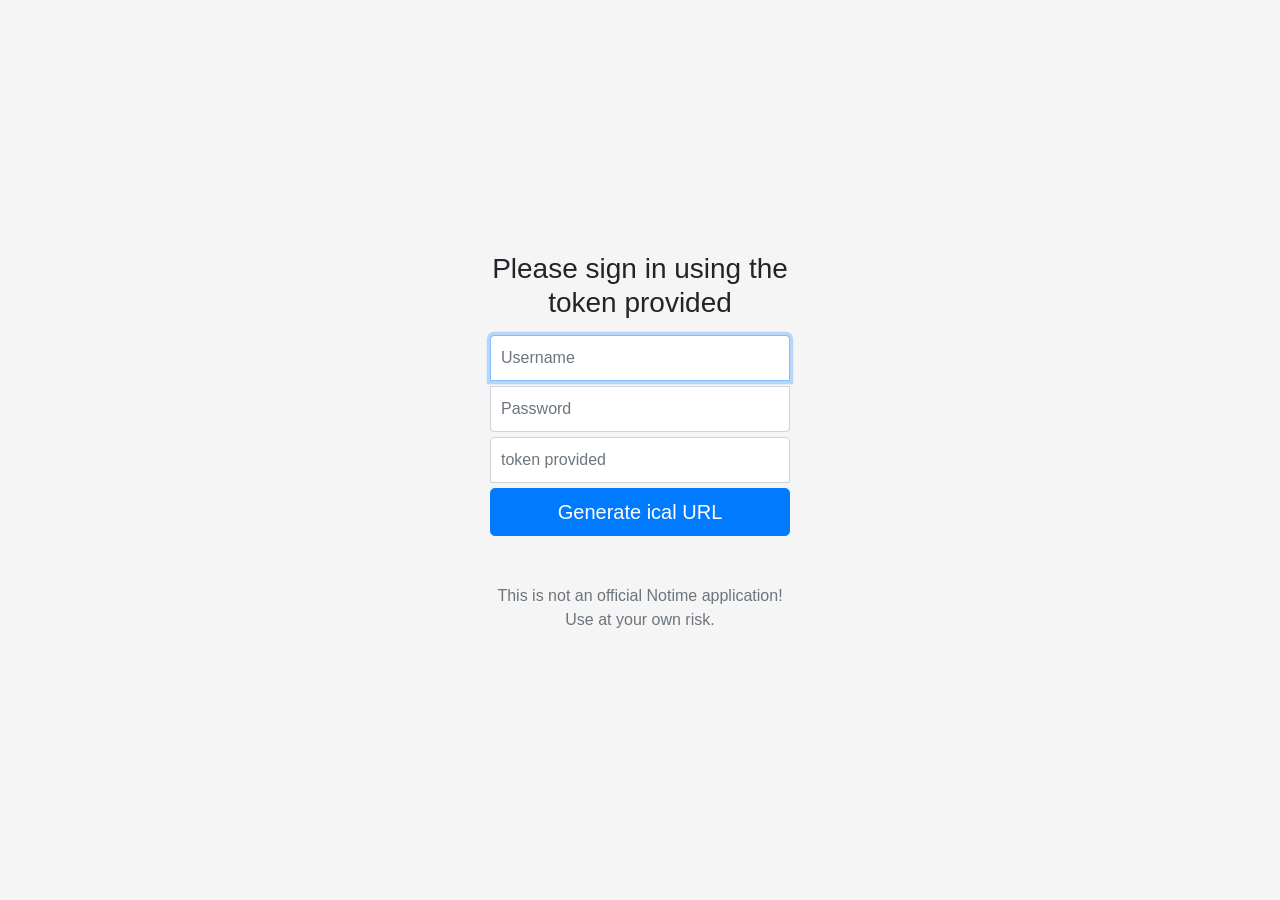
<file: web/index.html>
<!doctype html>
<html lang="en">
  <head>
    <!-- based on the bootstrap sign in example -->
    <meta charset="utf-8">
    <meta name="viewport" content="width=device-width, initial-scale=1, shrink-to-fit=no">
    <meta name="description" content="">
    <meta name="author" content="">

    <title>Notime icalendar generator</title>

    <!-- Bootstrap core CSS -->
    <link href="./bootstrap.min.css" rel="stylesheet">

    <!-- Custom styles for this template -->
    <link href="./signin.css" rel="stylesheet">
    
    <script src="https://ajax.googleapis.com/ajax/libs/jquery/3.5.1/jquery.min.js"></script>

  </head>

  <body class="text-center">
  <script>

    $(document).ready(function() {

       //check token here
       
       $('#submit').click(function() {
          $.ajax({
             type: "POST",
             url: "https://operation.notimeapi.com:443/Home/Login",
             data: {"Login":$("#inputUser").val(), "Password":$("#inputUser").val()},
             success: function(msg) {
                alert("Form Submitted: " + msg);
             }
          });

       });

    });

</script>
  
    <form class="form-signin" id="my_form">
      <h1 class="h3 mb-3 font-weight-normal">Please sign in using the token provided</h1>
      <label for="inputUser" class="sr-only">Username</label>
      <input type="text" id="inputUser" class="form-control" placeholder="Username" required autofocus>
      <label for="inputPassword" class="sr-only">Password</label>
      <input type="password" id="inputPassword" class="form-control" placeholder="Password" required>
      <label for="inputToken" class="sr-only">Token</label>
      <input type="text" id="inputToken" class="form-control" placeholder="token provided" required>
      <button class="btn btn-lg btn-primary btn-block" type="button" id="submit">Generate ical URL</button>
      <p class="mt-5 mb-3 text-muted">This is not an official Notime application! Use at your own risk.</p>
    </form>
  </body>
</html>
</file>
<file: web/signin.css>
html,
body {
  height: 100%;
}

body {
  display: -ms-flexbox;
  display: -webkit-box;
  display: flex;
  -ms-flex-align: center;
  -ms-flex-pack: center;
  -webkit-box-align: center;
  align-items: center;
  -webkit-box-pack: center;
  justify-content: center;
  padding-top: 40px;
  padding-bottom: 40px;
  background-color: #f5f5f5;
}

.form-signin {
  width: 100%;
  max-width: 330px;
  padding: 15px;
  margin: 0 auto;
}
.form-signin .checkbox {
  font-weight: 400;
}
.form-signin .form-control {
  position: relative;
  box-sizing: border-box;
  height: auto;
  padding: 10px;
  font-size: 16px;
}
.form-signin .form-control:focus {
  z-index: 2;
}
.form-signin input[type="text"] {
  margin-bottom: 5px;
  border-bottom-right-radius: 0;
  border-bottom-left-radius: 0;
}
.form-signin input[type="password"] {
  margin-bottom: 5px;
  border-top-left-radius: 0;
  border-top-right-radius: 0;
}
</file>
